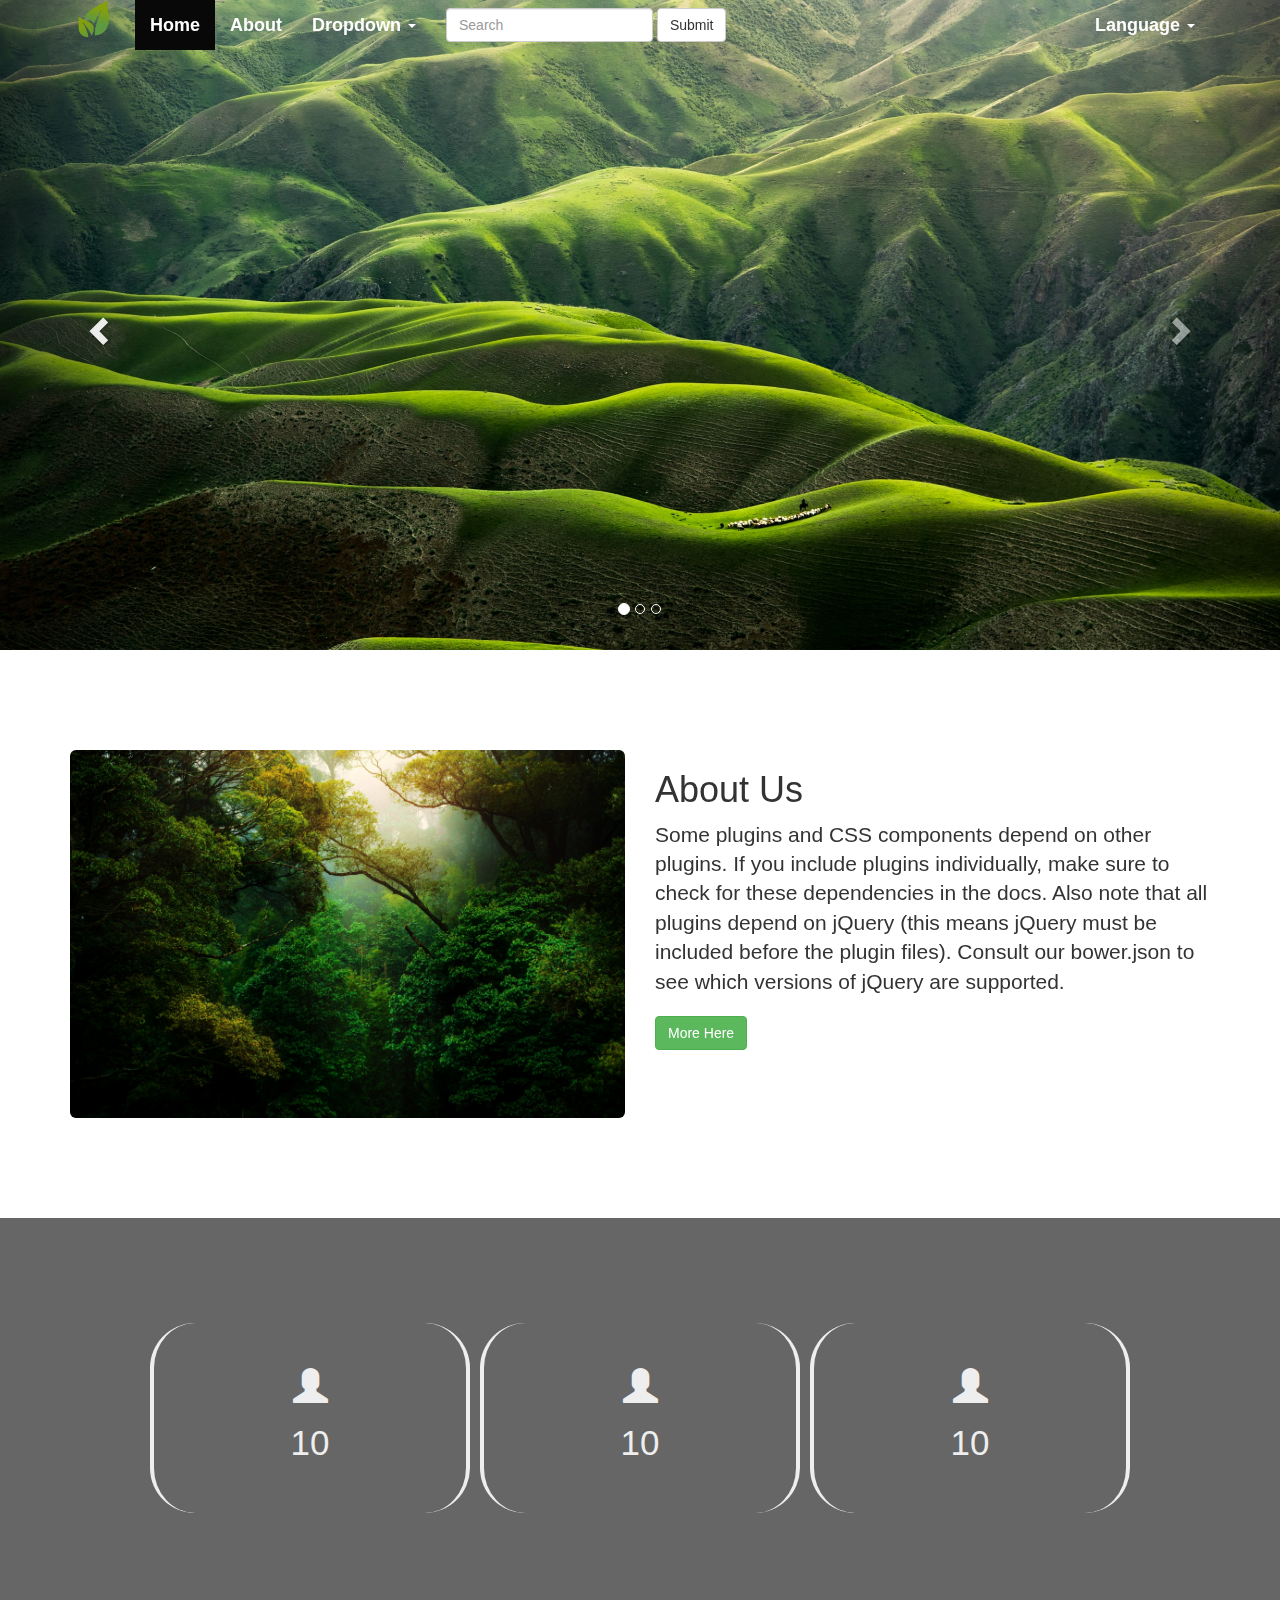
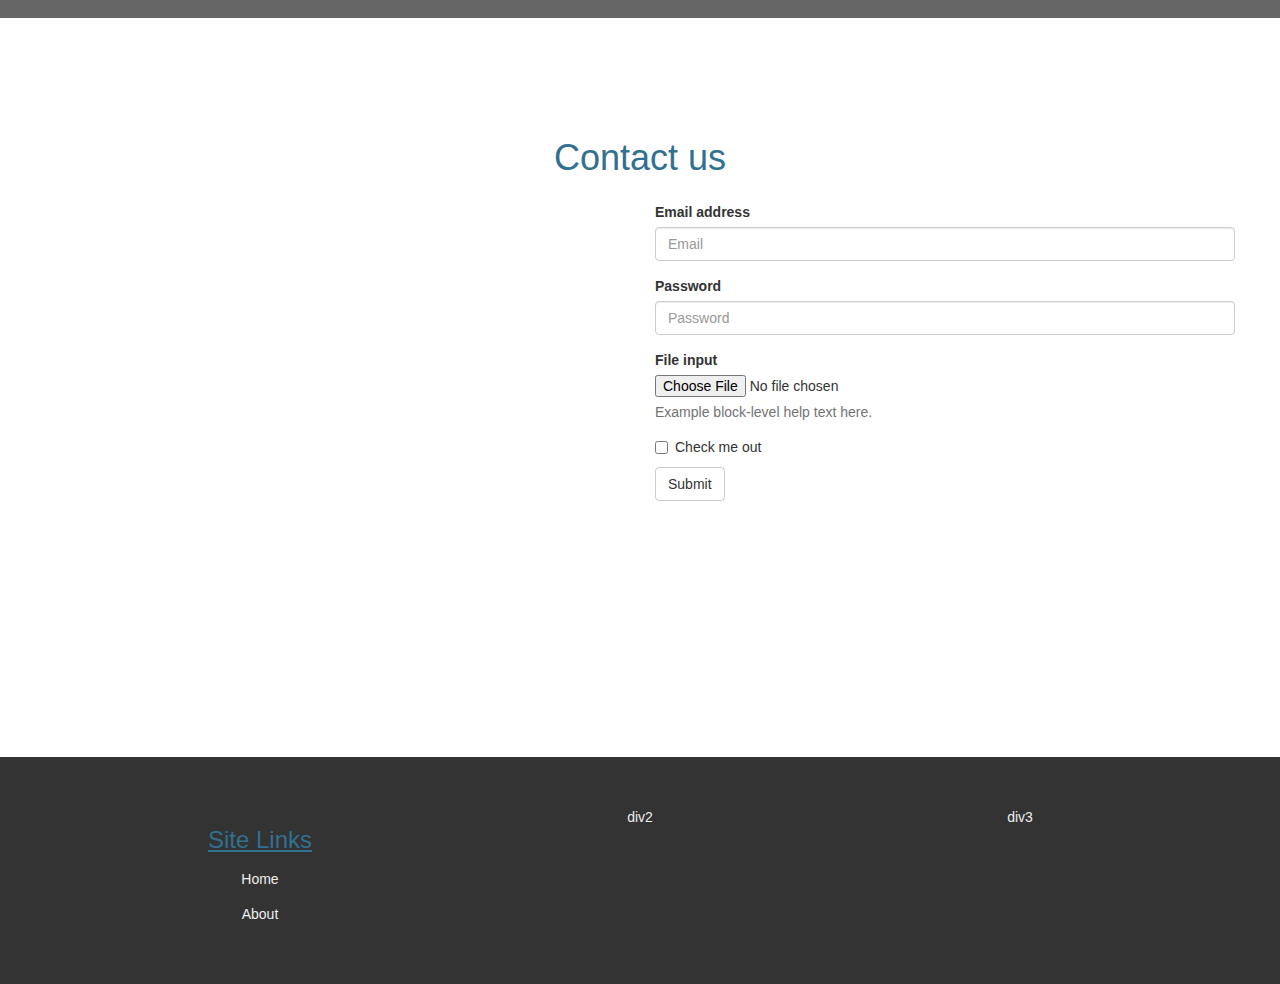
<file: index.html>
<!doctype html>
<html>
	<head>
		<meta charset="utf-8">
		<meta name="description" content="web design">
		
		<link rel="stylesheet" type="text/css" href="css/bootstrap.min.css"> 
		<link rel="stylesheet" type="text/css" href="css/main.css">
		<link rel="stylesheet" type="text/css" href="css/aos.css">
	</head>
	<body>
	<nav class="navbar navbar-inverse">
  <div class="container">
    <!-- Brand and toggle get grouped for better mobile display -->
    <div class="navbar-header">
      <button type="button" class="navbar-toggle collapsed" data-toggle="collapse" data-target="#bs-example-navbar-collapse-1" aria-expanded="false">
        <span class="sr-only">Toggle navigation</span>
        <span class="icon-bar"></span>
        <span class="icon-bar"></span>
        <span class="icon-bar"></span>
      </button>
      <a class="navbar-brand" href="#"><img src="img/logo.png"></a>
    </div>

    <!-- Collect the nav links, forms, and other content for toggling -->
    <div class="collapse navbar-collapse" id="bs-example-navbar-collapse-1">
      <ul class="nav navbar-nav">
        <li class="active"><a href="index.html">Home <span class="sr-only">(current)</span></a></li>
        <li><a href="about.html">About</a></li>
        <li class="dropdown">
          <a href="#" class="dropdown-toggle" data-toggle="dropdown" role="button" aria-haspopup="true" aria-expanded="false">Dropdown <span class="caret"></span></a>
          <ul class="dropdown-menu">
            <li><a href="#">Action</a></li>
            <li><a href="#">Another action</a></li>
            <li><a href="#">Something else here</a></li>
            <li role="separator" class="divider"></li>
            <li><a href="#">Separated link</a></li>
            <li role="separator" class="divider"></li>
            <li><a href="#">One more separated link</a></li>
          </ul>
        </li>
      </ul>
      <form class="navbar-form navbar-left">
        <div class="form-group">
          <input type="text" class="form-control" placeholder="Search">
        </div>
        <button type="submit" class="btn btn-default">Submit</button>
      </form>
      <ul class="nav navbar-nav navbar-right">
        
        <li class="dropdown">
          <a href="#" class="dropdown-toggle" data-toggle="dropdown" role="button" aria-haspopup="true" aria-expanded="false">Language <span class="caret"></span></a>
          <ul class="dropdown-menu">
            <li><a href="#">Arabic</a></li>
            <li><a href="#">English</a></li>
            <li><a href="#">TURKÇE</a></li>
             
          </ul>
        </li>
      </ul>
    </div><!-- /.navbar-collapse -->
  </div><!-- /.container-fluid -->
</nav>
	
		<!--start carousel-->
		<div id="carousel-example-generic" class="carousel slide" data-ride="carousel">
  <!-- Indicators -->
  <ol class="carousel-indicators">
    <li data-target="#carousel-example-generic" data-slide-to="0" class="active"></li>
    <li data-target="#carousel-example-generic" data-slide-to="1"></li>
    <li data-target="#carousel-example-generic" data-slide-to="2"></li>
  </ol>

  <!-- Wrapper for slides -->
  <div class="carousel-inner" role="listbox">
    <div class="item active">
      <img src="img/1.jpg" alt="...">
      <div class="carousel-caption">
       <!--<h1>wel come to website</h1>
		  <p class="lead">Some plugins and CSS components depend on other plugins. If you include plugins individually, make sure to check for these dependencies in the docs. Also note that all plugins depend on </p>
		  <button class="btn btn-default">Read more</button>-->
      </div>
    </div>
    <div class="item">
      <img src="img/2.jpg" alt="...">
		 
       <div class="carousel-caption">
       <h1>wel come to website</h1>
		  <p class="lead">Some plugins and CSS components depend on other plugins. If you include plugins individually, make sure to check for these dependencies in the docs. Also note that all plugins depend on </p>
		  <button class="btn btn-default">Read more</button>
      </div>
    </div>
    <div class="item">
      <img src="img/3.jpg" alt="...">
       <div class="carousel-caption">
       <h1>wel come to website</h1>
		  <p class="lead">Some plugins and CSS components depend on other plugins. If you include plugins individually, make sure to check for these dependencies in the docs. Also note that all plugins depend on </p>
		  <button class="btn btn-default">Read more</button>
      </div>
    </div>
  </div>

  <!-- Controls -->
  <a class="left carousel-control" href="#carousel-example-generic" role="button" data-slide="prev">
    <span class="glyphicon glyphicon-chevron-left" aria-hidden="true"></span>
    <span class="sr-only">Previous</span>
  </a>
  <a class="right carousel-control" href="#carousel-example-generic" role="button" data-slide="next">
    <span class="glyphicon glyphicon-chevron-right" aria-hidden="true"></span>
    <span class="sr-only">Next</span>
  </a>
</div>
		
		
		
		<section id="about">
			<div class="container">
				<div class="row">
					<div class="col-md-6" data-aos="fade-up"
     data-aos-duration="2000">
						<img src="img/3.jpg" class="img-responsive img-rounded">
					</div>
					<div class="col-md-6" data-aos="fade-down"
     data-aos-duration="2000">
						<h1>About Us</h1>
						<p class="lead">Some plugins and CSS components depend on other plugins. If you include plugins individually, make sure to check for these dependencies in the docs. Also note that all plugins depend on jQuery (this means jQuery must be included before the plugin files). Consult our bower.json to see which versions of jQuery are supported.</p>
						<button class="btn btn-success">More Here</button>
					</div>
				</div>
				
			</div>
		</section>
		
		<section id="three">
			<div class="row">
				<div class="col-md-12 text-center number">
					<div class="col-md-3 col-xs-12 num">
						<span class="glyphicon glyphicon-user"></span><br>
						<span class='numscroller' data-min='1' data-max='700' data-delay='5' data-increment='2'>10</span>

					</div>
					<div class="col-md-3 col-xs-12 num">
						<span class="glyphicon glyphicon-user"></span><br>
						<span class='numscroller' data-min='1' data-max='100' data-delay='5' data-increment='2'>10</span>

					</div>
					<div class="col-md-3 col-xs-12 num">
						<span class="glyphicon glyphicon-user"></span><br>
						<span class='numscroller' data-min='1' data-max='5000' data-delay='5' data-increment='2'>10</span>

					</div>
				</div>
			</div>
		</section>
		
		<section class="contact">
			<h1 class="text-center text-info">Contact us</h1>
			<div class="container-fluid">
				<div class="col-md-12">
					<div class="col-md-6">
						<iframe src="https://www.google.com/maps/embed?pb=!1m18!1m12!1m3!1d385395.5590093089!2d29.292374098074117!3d41.005500518888525!2m3!1f0!2f0!3f0!3m2!1i1024!2i768!4f13.1!3m3!1m2!1s0x14caa7040068086b%3A0xe1ccfe98bc01b0d0!2z2KXYs9i32YbYqNmI2YQ!5e0!3m2!1sar!2str!4v1603222532572!5m2!1sar!2str" width="600" height="450" frameborder="0" style="border:0;" allowfullscreen="" aria-hidden="false" tabindex="0"></iframe>
					</div>
					<div class="col-md-6">
						 
						<form>
  <div class="form-group">
    <label for="exampleInputEmail1">Email address</label>
    <input type="email" class="form-control" id="exampleInputEmail1" placeholder="Email">
  </div>
  <div class="form-group">
    <label for="exampleInputPassword1">Password</label>
    <input type="password" class="form-control" id="exampleInputPassword1" placeholder="Password">
  </div>
  <div class="form-group">
    <label for="exampleInputFile">File input</label>
    <input type="file" id="exampleInputFile">
    <p class="help-block">Example block-level help text here.</p>
  </div>
  <div class="checkbox">
    <label>
      <input type="checkbox"> Check me out
    </label>
  </div>
  <button type="submit" class="btn btn-default">Submit</button>
</form>
					</div>
				</div>
			</div>
		</section>
		
		<section class="footer">
			<div class="container">
				<div class="col-md-4 footer1">
					<h3 class="text-info">Site Links</h3>
					<ul>
						<li><a href="">Home</a></li>
						<li><a href="">About</a></li>
					</ul>
				</div>
				<div class="col-md-4 footer1">
					div2
				</div>
				<div class="col-md-4 footer1">
					div3
				</div>
			</div>
		</section>
		
	<script src="js/jquery-3.5.1.min.js"></script>
		<script src="js/bootstrap.min.js"></script>
		<script src="js/aos.js"></script>
		<script src="js/numscroller-1.0.js"></script>
		<script>
  AOS.init();
</script>
	</body>
</html>
</file>
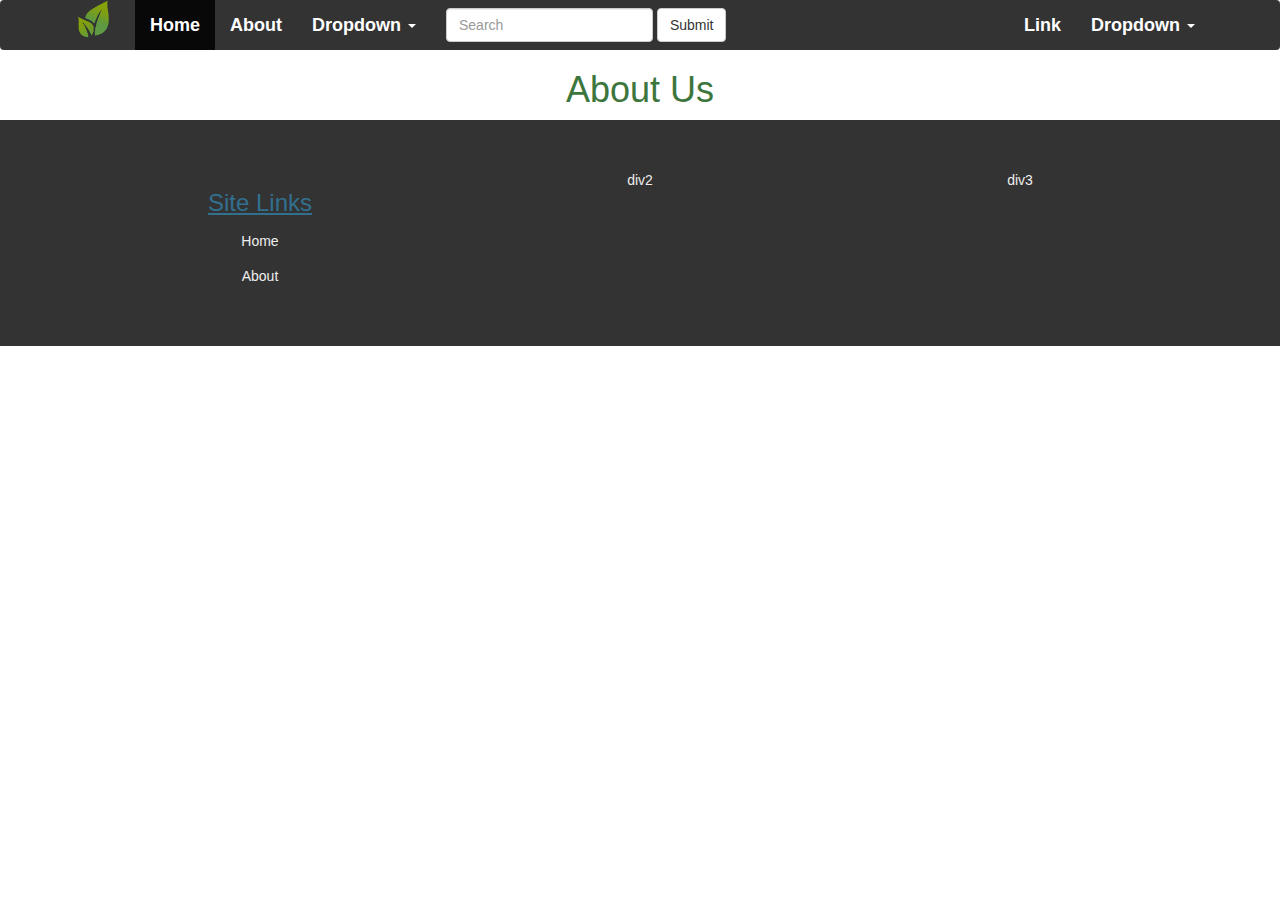
<file: about.html>
<!doctype html>
<html>
	<head>
		<meta charset="utf-8">
		<meta name="description" content="web design">
		
		<link rel="stylesheet" type="text/css" href="css/bootstrap.min.css"> 
		<link rel="stylesheet" type="text/css" href="css/main.css">
		<link rel="stylesheet" type="text/css" href="css/aos.css">
	</head>
	<body>
	<nav class="navbar navbar-inverse" style="background: #333;position: static;">
  <div class="container">
    <!-- Brand and toggle get grouped for better mobile display -->
    <div class="navbar-header">
      <button type="button" class="navbar-toggle collapsed" data-toggle="collapse" data-target="#bs-example-navbar-collapse-1" aria-expanded="false">
        <span class="sr-only">Toggle navigation</span>
        <span class="icon-bar"></span>
        <span class="icon-bar"></span>
        <span class="icon-bar"></span>
      </button>
      <a class="navbar-brand" href="#"><img src="img/logo.png"></a>
    </div>

    <!-- Collect the nav links, forms, and other content for toggling -->
    <div class="collapse navbar-collapse" id="bs-example-navbar-collapse-1">
      <ul class="nav navbar-nav">
        <li class="active"><a href="index.html">Home <span class="sr-only">(current)</span></a></li>
        <li><a href="#about">About</a></li>
        <li class="dropdown">
          <a href="#" class="dropdown-toggle" data-toggle="dropdown" role="button" aria-haspopup="true" aria-expanded="false">Dropdown <span class="caret"></span></a>
          <ul class="dropdown-menu">
            <li><a href="#">Action</a></li>
            <li><a href="#">Another action</a></li>
            <li><a href="#">Something else here</a></li>
            <li role="separator" class="divider"></li>
            <li><a href="#">Separated link</a></li>
            <li role="separator" class="divider"></li>
            <li><a href="#">One more separated link</a></li>
          </ul>
        </li>
      </ul>
      <form class="navbar-form navbar-left">
        <div class="form-group">
          <input type="text" class="form-control" placeholder="Search">
        </div>
        <button type="submit" class="btn btn-default">Submit</button>
      </form>
      <ul class="nav navbar-nav navbar-right">
        <li><a href="#">Link</a></li>
        <li class="dropdown">
          <a href="#" class="dropdown-toggle" data-toggle="dropdown" role="button" aria-haspopup="true" aria-expanded="false">Dropdown <span class="caret"></span></a>
          <ul class="dropdown-menu">
            <li><a href="#">Action</a></li>
            <li><a href="#">Another action</a></li>
            <li><a href="#">Something else here</a></li>
            <li role="separator" class="divider"></li>
            <li><a href="#">Separated link</a></li>
          </ul>
        </li>
      </ul>
    </div><!-- /.navbar-collapse -->
  </div><!-- /.container-fluid -->
</nav>
	<div class="container">
		<h1 class="text-center text-success">About Us</h1>
		<p class="rext-center"></p>
		</div>
	<section class="footer">
			<div class="container">
				<div class="col-md-4 footer1">
					<h3 class="text-info">Site Links</h3>
					<ul>
						<li><a href="">Home</a></li>
						<li><a href="">About</a></li>
					</ul>
				</div>
				<div class="col-md-4 footer1">
					div2
				</div>
				<div class="col-md-4 footer1">
					div3
				</div>
			</div>
		</section>
		
	<script src="js/jquery-3.5.1.min.js"></script>
		<script src="js/bootstrap.min.js"></script>
		<script src="js/aos.js"></script>
		<script src="js/numscroller-1.0.js"></script>
		<script>
  AOS.init();
</script>
	</body>
</html>
</file>
<file: css/main.css>
*{
	padding: 0;
	margin: 0;
}
.navbar{
	margin-bottom: 0 !important;
	position: fixed;
	z-index: 1;
	width:100%;
	background: transparent;
	border: transparent;
}
.navbar .navbar-brand img{
	width:50px;
	margin-top: -21px;
}
.navbar-inverse .navbar-nav li a {
    color: #fff;
	font-size: 18px;
	font-weight: bold;
}

.dropdown-menu{
	background: linear-gradient(rgba(0,0,0,0.8),rgba(0,0,0,0.7));
}
.dropdown-menu li:hover a{
	color:#333;
}
@media screen and (min-width: 950px){
.dropdown:hover ul{
	display:block;
}	
}
.carousel-inner .item img{
	width:100%;
	height:650px;
	object-fit: cover;
	animation: zoom 2s;
}
.carousel-caption{
	margin-bottom: 150px;
	
}
@keyframes zoom{
	from{opacity: 0;}
	to{opacity: 1;}
}
#about{
	
	padding: 100px 0;
}
#three{
	background: linear-gradient(rgba(0,0,0,0.6),rgba(0,0,0,0.6));
	padding: 100px 0;
}
#three .num{
	
	margin: 5px;
	padding: 45px 0;
	border-radius: 45px;
	border-right: 4px solid #eee;
	border-left: 4px solid #eee;
}
#three .number{
	display: flex;
	justify-content: center;
}
#three span{
	color:#eee;
	font-size:35px;
}
#three .glyphicon{
	margin-bottom: 15px;
}
.contact{
	padding:100px 0;
}
.contact h1{
	margin-bottom: 25px;
}
.footer{
	background: #333;
	padding: 50px 0;
}
.footer1{
	text-align: center;
	color:#eee;
}
.footer1 h3{
	text-decoration: underline;
	
}
.footer ul{
	list-style: none;
}
.footer ul li{
	margin-top: 15px;
}
.footer ul li a{
	color:#eee;
	text-decoration: none;
}
</file>
